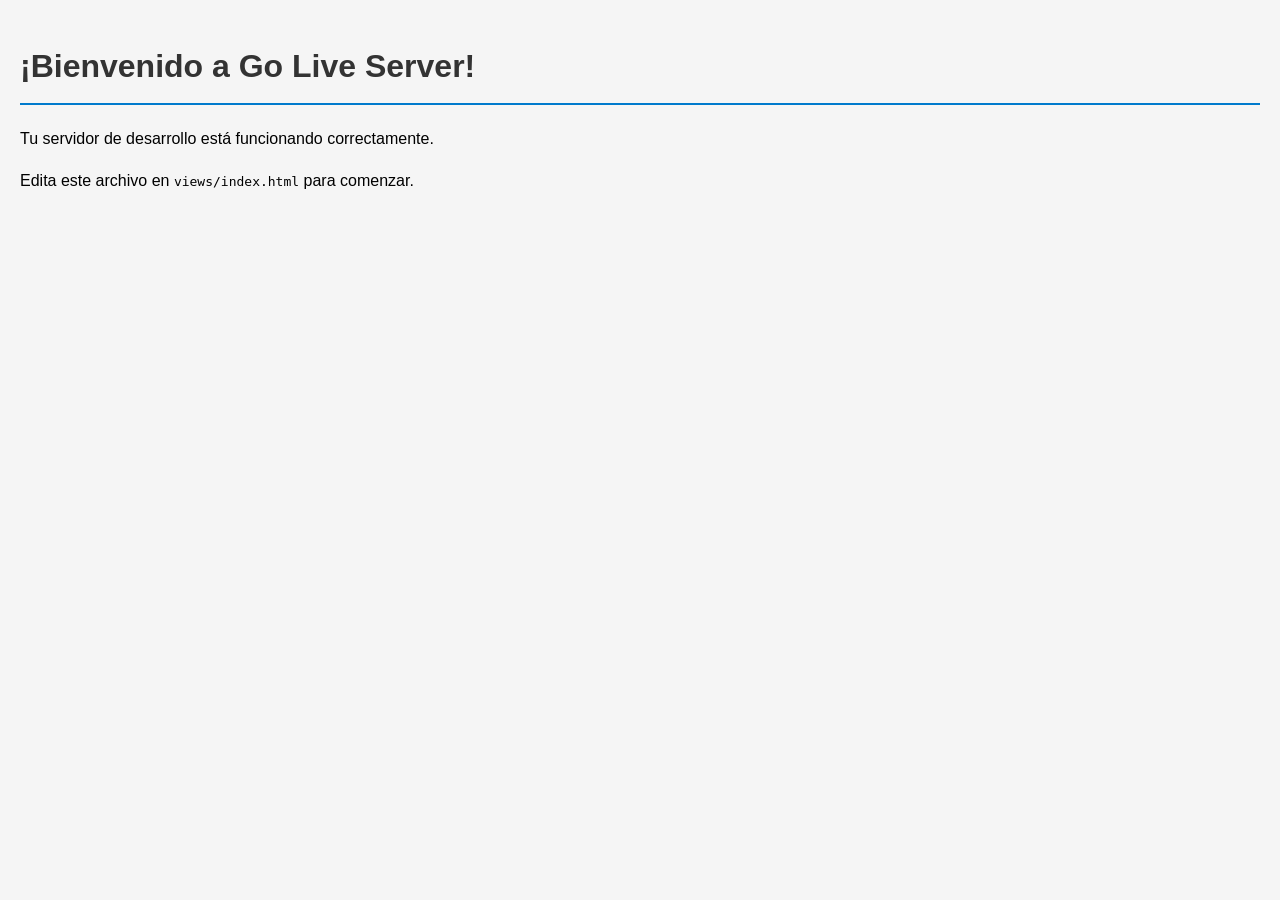
<file: views/index.html>
<!DOCTYPE html>
    <html lang="es">
    <head>
        <meta charset="UTF-8">
        <meta name="viewport" content="width=device-width, initial-scale=1.0">
        <title>Go Live Server - Proyecto</title>
        <link rel="stylesheet" href="/style/styles.css">
    </head>
    <body>
        <h1>¡Bienvenido a Go Live Server!</h1>
        <p>Tu servidor de desarrollo está funcionando correctamente.</p>
        <p>Edita este archivo en <code>views/index.html</code> para comenzar.</p>
        
    </body>
    </html>
</file>
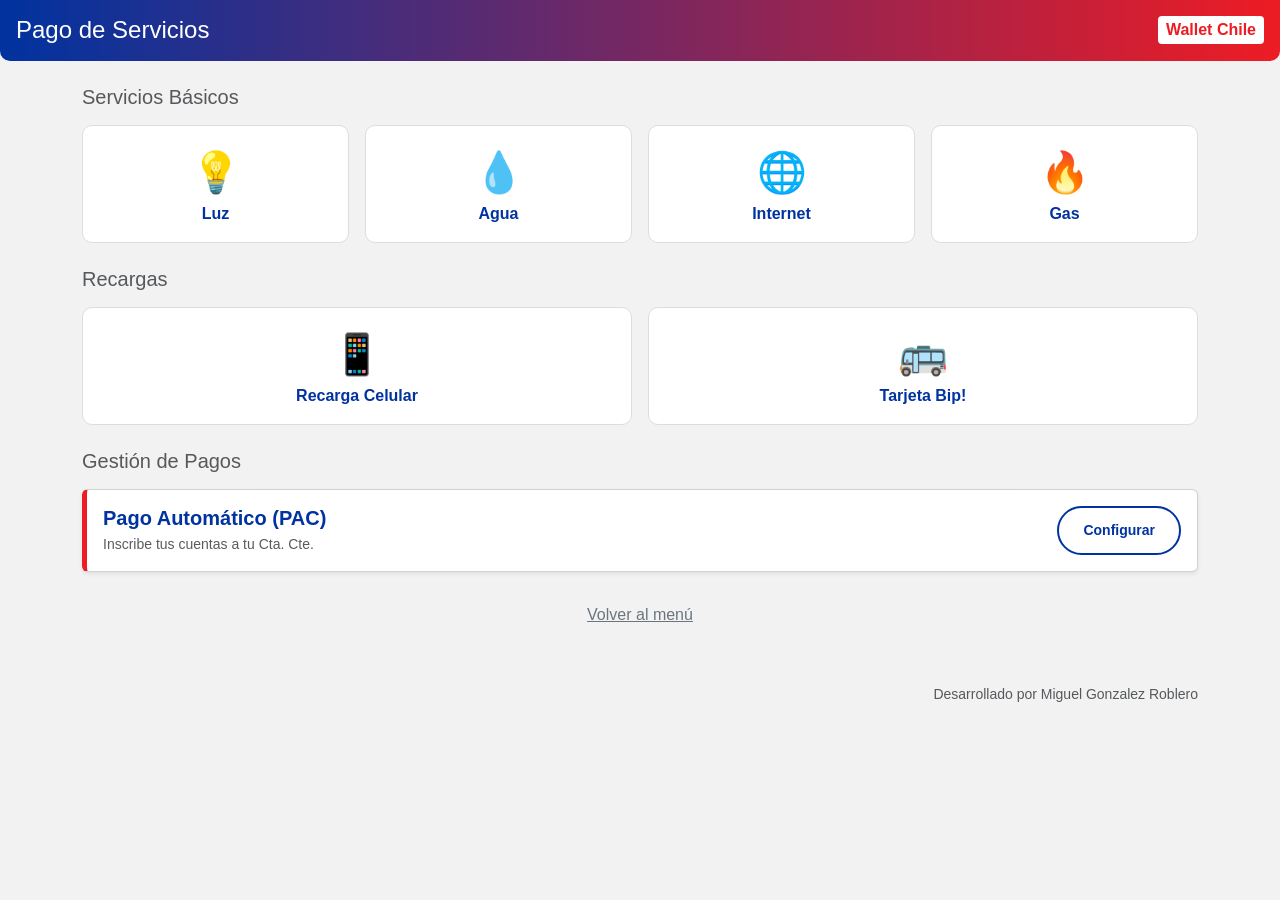
<file: service_payment.html>
<!DOCTYPE html>
<html lang="es">
<head>
    <meta charset="UTF-8">
    <meta name="viewport" content="width=device-width, initial-scale=1.0">
    <title>Pago de Servicios - Wallet Chile</title>
    <meta name="author" content="Miguel Gonzalez Roblero">
    <link href="https://cdn.jsdelivr.net/npm/bootstrap@5.3.0/dist/css/bootstrap.min.css" rel="stylesheet">
    <link rel="stylesheet" href="css.css">
    <style>
        .service-btn {
            transition: all 0.2s;
            border: 1px solid #ddd;
            border-radius: 10px;
            background: white;
            color: var(--color-chile-blue);
        }
        .service-btn:hover {
            border-color: var(--color-chile-blue);
            transform: translateY(-3px);
            box-shadow: 0 4px 8px rgba(0,0,0,0.1);
            background-color: #f8f9fa;
        }
        .pac-card {
            border-left: 5px solid var(--color-chile-red);
        }
    </style>
</head>
<body>

    <div class="chile-header">
        <div class="d-flex justify-content-between align-items-center">
            <h4 class="m-0">Pago de Servicios</h4>
            <span class="logo-chile" style="background: white; padding: 2px 8px; border-radius: 4px;">Wallet Chile</span>
        </div>
    </div>

    <div class="container mt-4">
        
        <h5 class="mb-3 text-muted">Servicios Básicos</h5>
        <div class="row g-3">
            <div class="col-6 col-md-3">
                <button class="btn w-100 p-3 h-100 service-btn" onclick="simulatePayment('Luz')">
                    <div class="fs-1">💡</div>
                    <strong>Luz</strong>
                </button>
            </div>
            <div class="col-6 col-md-3">
                <button class="btn w-100 p-3 h-100 service-btn" onclick="simulatePayment('Agua')">
                    <div class="fs-1">💧</div>
                    <strong>Agua</strong>
                </button>
            </div>
            <div class="col-6 col-md-3">
                <button class="btn w-100 p-3 h-100 service-btn" onclick="simulatePayment('Internet')">
                    <div class="fs-1">🌐</div>
                    <strong>Internet</strong>
                </button>
            </div>
            <div class="col-6 col-md-3">
                <button class="btn w-100 p-3 h-100 service-btn" onclick="simulatePayment('Gas')">
                    <div class="fs-1">🔥</div>
                    <strong>Gas</strong>
                </button>
            </div>
        </div>

        <h5 class="mb-3 mt-4 text-muted">Recargas</h5>
        <div class="row g-3">
            <div class="col-6">
                <button class="btn w-100 p-3 service-btn" onclick="simulatePayment('Recarga Celular')">
                    <div class="fs-1">📱</div>
                    <strong>Recarga Celular</strong>
                </button>
            </div>
            <div class="col-6">
                <button class="btn w-100 p-3 service-btn" onclick="simulatePayment('Tarjeta Bip!')">
                    <div class="fs-1">🚌</div>
                    <strong>Tarjeta Bip!</strong>
                </button>
            </div>
        </div>

        <h5 class="mb-3 mt-4 text-muted">Gestión de Pagos</h5>
        <div class="card shadow-sm pac-card mb-4">
            <div class="card-body d-flex justify-content-between align-items-center">
                <div>
                    <h5 class="card-title mb-1">Pago Automático (PAC)</h5>
                    <p class="text-muted mb-0 small">Inscribe tus cuentas a tu Cta. Cte.</p>
                </div>
                <button class="btn btn-chile-secondary btn-sm" onclick="alert('Redirigiendo a inscripción de PAC...')">Configurar</button>
            </div>
        </div>

        <div class="mt-4 mb-5 text-center">
            <a href="menu.html" class="btn btn-link text-secondary">Volver al menú</a>
        </div>
        
        <div class="text-end mb-4 text-muted">
            <small>Desarrollado por Miguel Gonzalez Roblero</small>
        </div>
    </div>

    <script src="https://code.jquery.com/jquery-3.6.0.min.js"></script>
    <script>
        function simulatePayment(serviceName) {
            alert(`Has seleccionado: ${serviceName}.\n\n(Funcionalidad de pago en desarrollo)`);
        }
    </script>
</body>
</html>
</file>
<file: style/styles.css>
body {
    font-family: 'Segoe UI', Tahoma, Geneva, Verdana, sans-serif;
    margin: 0;
    padding: 20px;
    line-height: 1.6;
    background-color: #f5f5f5;
}

h1 {
    color: #333;
    border-bottom: 2px solid #007acc;
    padding-bottom: 10px;
}
</file>
<file: css.css>
:root {
    --color-chile-red: #ED1C24;
    --color-chile-blue: #0033A0;
    --color-chile-white: #FFFFFF;
    --color-chile-gray: #F2F2F2;
    --color-success: #28a745;
    --color-danger: #dc3545;
}

body {
    font-family: 'Segoe UI', Tahoma, Geneva, Verdana, sans-serif;
    background-color: var(--color-chile-gray);
    color: #333;
}

.chile-header {
    background: linear-gradient(90deg, var(--color-chile-blue) 0%, var(--color-chile-red) 100%);
    color: white;
    padding: 1rem;
    border-radius: 0 0 10px 10px;
}

.balance-card {
    background: white;
    border-radius: 15px;
    box-shadow: 0 4px 6px rgba(0,0,0,0.1);
    padding: 1.5rem;
    margin-bottom: 1rem;
}

.balance-amount {
    font-size: 2.5rem;
    font-weight: bold;
    color: var(--color-chile-blue);
}

.clp-symbol {
    color: var(--color-chile-red);
    font-weight: bold;
}

.btn-chile {
    background: linear-gradient(90deg, var(--color-chile-blue) 0%, var(--color-chile-red) 100%);
    color: white;
    border: none;
    padding: 12px 24px;
    border-radius: 25px;
    font-weight: bold;
    transition: transform 0.2s;
}

.btn-chile:hover {
    color: white;
    transform: translateY(-2px);
}

.btn-chile-secondary {
    background-color: var(--color-chile-white);
    color: var(--color-chile-blue);
    border: 2px solid var(--color-chile-blue);
    padding: 12px 24px;
    border-radius: 25px;
    font-weight: bold;
    transition: transform 0.2s;
}

.btn-chile-secondary:hover {
    transform: translateY(-2px);
    color: var(--color-chile-blue);
}

.contact-card {
    background: white;
    border-radius: 10px;
    padding: 1rem;
    margin-bottom: 1rem;
    border-left: 4px solid var(--color-chile-blue);
    transition: all 0.3s;
}

.contact-card:hover {
    transform: translateX(5px);
    box-shadow: 0 4px 8px rgba(0,0,0,0.1);
}

.contact-card.selected {
    border: 2px solid var(--color-chile-red);
    background-color: #fff5f5;
}

.transaction-item {
    background: white;
    border-radius: 10px;
    padding: 1rem;
    margin-bottom: 0.5rem;
    border-left: 4px solid transparent;
}

.transaction-deposit {
    border-left-color: var(--color-success);
}

.transaction-withdrawal {
    border-left-color: var(--color-danger);
}

.text-success-custom {
    color: var(--color-success) !important;
}

.text-danger-custom {
    color: var(--color-danger) !important;
}

.card-title {
    color: var(--color-chile-blue);
    font-weight: bold;
}

.modal-chile .modal-header {
    background: linear-gradient(90deg, var(--color-chile-blue) 0%, var(--color-chile-red) 100%);
    color: white;
}

.login-container {
    max-width: 400px;
    margin: 100px auto;
    background: white;
    border-radius: 15px;
    box-shadow: 0 10px 20px rgba(0,0,0,0.1);
    padding: 2rem;
}

.login-title {
    text-align: center;
    color: var(--color-chile-blue);
    margin-bottom: 2rem;
}

.logo-chile {
    color: var(--color-chile-red);
    font-weight: bold;
}

.alert-chile {
    background-color: var(--color-chile-gray);
    border-left: 4px solid var(--color-chile-red);
    border-radius: 5px;
}

.redirect-msg {
    font-style: italic;
    color: var(--color-chile-blue);
    margin-top: 0.5rem;
    font-weight: 600;
}

@media (max-width: 768px) {
    .balance-amount {
        font-size: 2rem;
    }
    
    .login-container {
        margin: 50px auto;
        padding: 1.5rem;
    }
}

.modal-overlay {
    display: none;
    position: fixed;
    top: 0;
    left: 0;
    width: 100%;
    height: 100%;
    background: rgba(0,0,0,0.5);
    z-index: 1000;
}
</file>
